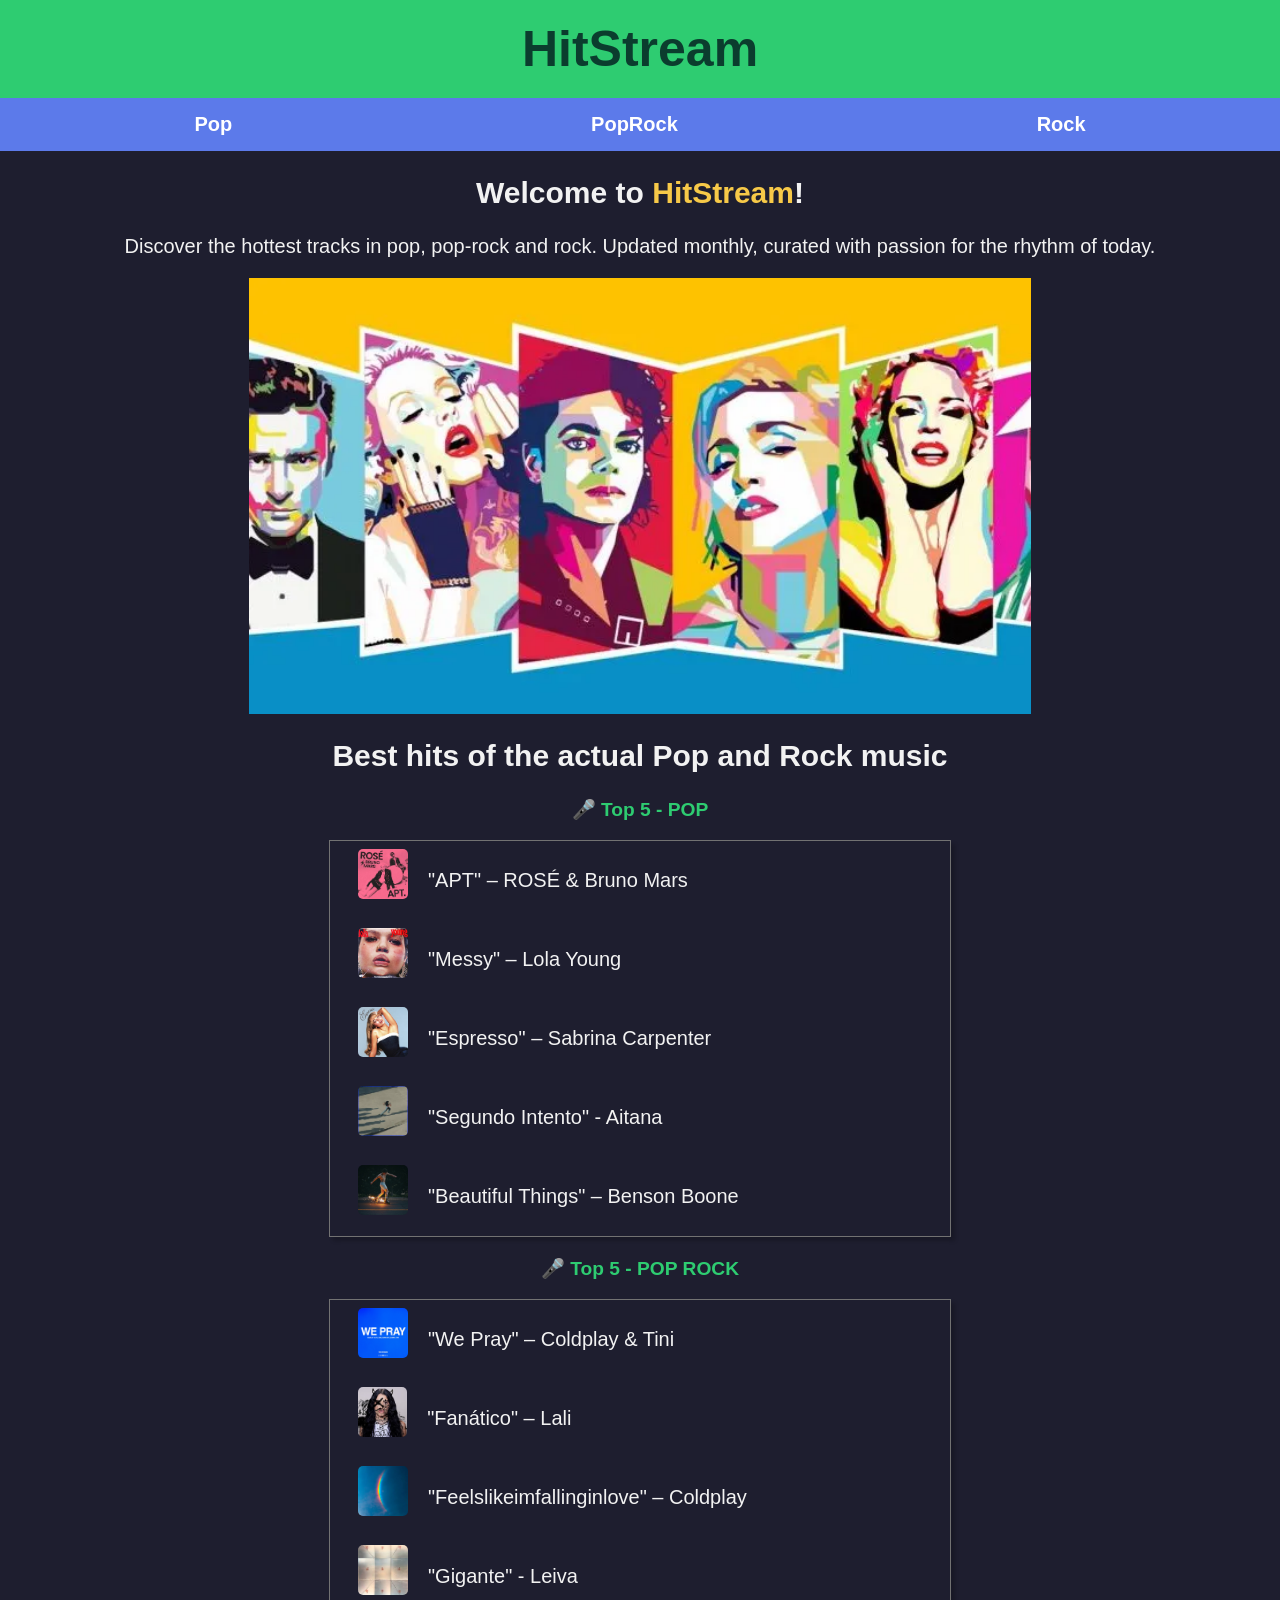
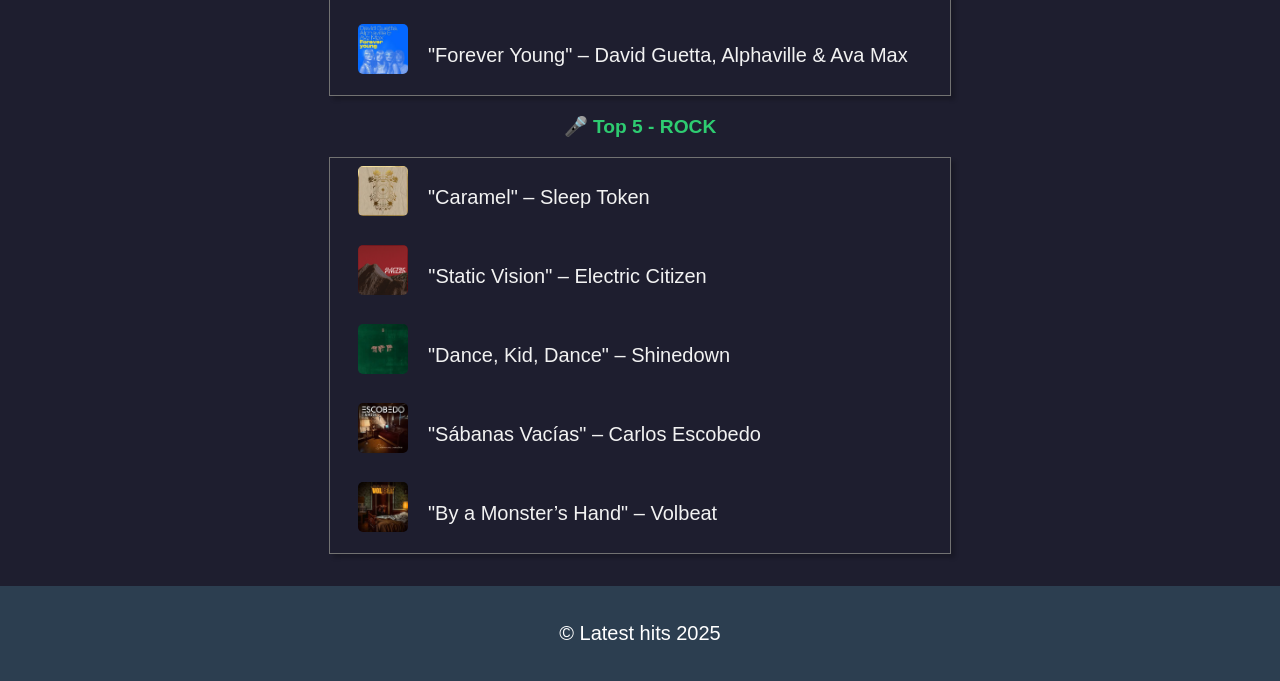
<file: index.html>
<!DOCTYPE html>
<html lang="es">
    <head>
        <meta charset="UTF-8">
        <meta name="viewport" content="width=device-width, initial-scale=1.0">
        <title>HitStream</title>
        <link rel="shortcut icon" href="img/iconoMusica.png" type="image/x-icon">
        <link rel="stylesheet" href="css/styles.css">

    </head>

    <body>
        <header>
            <h1>HitStream</h1>
        </header>
        
        <nav>
            <a href="contenido/pop.html">Pop</a>
            <a href="contenido/popRock.html">PopRock</a>
            <a href="contenido/rock.html">Rock</a>
        </nav>
        
        <main>
            <section id="principal">
                <h2>Welcome to <span class="highlight">HitStream</span>!</h2>
                <p>Discover the hottest tracks in pop, pop-rock and rock. Updated monthly, curated with passion for the rhythm of today.</p>
                <img src="img/Cabecera.jpg" alt="cabecera_pagina_principal" class="imagen_cabecera">
            </section>

            <section id="catalogo">
                <div class="titulos_catalogo">
                    <h2>Best hits of the actual Pop and Rock music</h2>
                    <h3>🎤 Top 5 - POP</h3>
                </div>
                
                <div class="canciones">
                    <!-- Lista de canciones-->
                    <div class="cancion">
                      <img src="img/APT – ROSE and Bruno Mars.jpg" alt="nombre cancion"/> 
                      <p>"APT" – ROSÉ & Bruno Mars</p>
                    </div>
        
                    <div class="cancion">
                        <img src="img/Messy – Lola Young.jpg" alt="nombre cancion"/> 
                        <p>"Messy" – Lola Young</p>
                    </div>

                    <div class="cancion">
                      <img src="img/Espresso – Sabrina Carpenter.jpg" alt="nombre cancion"/> 
                      <p>"Espresso" – Sabrina Carpenter</p>
                    </div>
        
                    <div class="cancion">
                        <img src="img/Segundo Intento - Aitana.jpg" alt="nombre cancion"/> 
                        <p>"Segundo Intento" - Aitana</p>
                    </div>

                    <div class="cancion">
                        <img src="img/Beautiful Things – Benson Boone.jpg" alt="nombre cancion"/> 
                        <p>"Beautiful Things" – Benson Boone</p>
                    </div>
                </div>

                <h3 class="titulos_catalogo">🎤 Top 5 - POP ROCK</h3>
                <div class="canciones">
                    <!-- Lista de canciones-->
                    <div class="cancion">
                      <img src="img/We Pray – Coldplay & Tini.jpg" alt="nombre cancion"/> 
                      <p>"We Pray" – Coldplay & Tini</p>
                    </div>
        
                    <div class="cancion">
                        <img src="img/Fanático – Lali.jpeg" alt="nombre cancion"/> 
                        <p>"Fanático" – Lali</p>
                    </div>

                    <div class="cancion">
                      <img src="img/Feelslikeimfallinginlove – Coldplay.jpg" alt="nombre cancion"/> 
                      <p>"Feelslikeimfallinginlove" – Coldplay</p>
                    </div>
        
                    <div class="cancion">
                        <img src="img/Gigante - Leiva.jpeg" alt="nombre cancion"/> 
                        <p>"Gigante" - Leiva</p>
                    </div>

                    <div class="cancion">
                        <img src="img/Forever Young – David Guetta, Alphaville & Ava Max.jpg" alt="nombre cancion"/> 
                        <p>"Forever Young" – David Guetta, Alphaville & Ava Max</p>
                    </div>
                </div>

                <h3 class="titulos_catalogo">🎤 Top 5 - ROCK</h3>
                <div class="canciones">
                    <!-- Lista de canciones-->
                    <div class="cancion">
                      <img src="img/Caramel – Sleep Token.jpeg" alt="nombre cancion"/> 
                      <p>"Caramel" – Sleep Token</p>
                    </div>
        
                    <div class="cancion">
                        <img src="img/Static Vision – Electric Citizen.png" alt="nombre cancion"/> 
                        <p>"Static Vision" – Electric Citizen</p>
                    </div>

                    <div class="cancion">
                      <img src="img/Dance, Kid, Dance – Shinedown.jpeg" alt="nombre cancion"/> 
                      <p>"Dance, Kid, Dance" – Shinedown</p>
                    </div>
        
                    <div class="cancion">
                        <img src="img/Sábanas Vacías – Carlos Escobedo.jpeg" alt="nombre cancion"/> 
                        <p>"Sábanas Vacías" – Carlos Escobedo</p>
                    </div>

                    <div class="cancion">
                        <img src="img/By a Monster’s Hand – Volbeat.jpeg" alt="nombre cancion"/> 
                        <p>"By a Monster’s Hand" – Volbeat</p>
                    </div>
                </div>
            </section>
        </main>
        
        <footer>
            <p>© Latest hits 2025</p>
        </footer>
    </body>
</html>
</file>
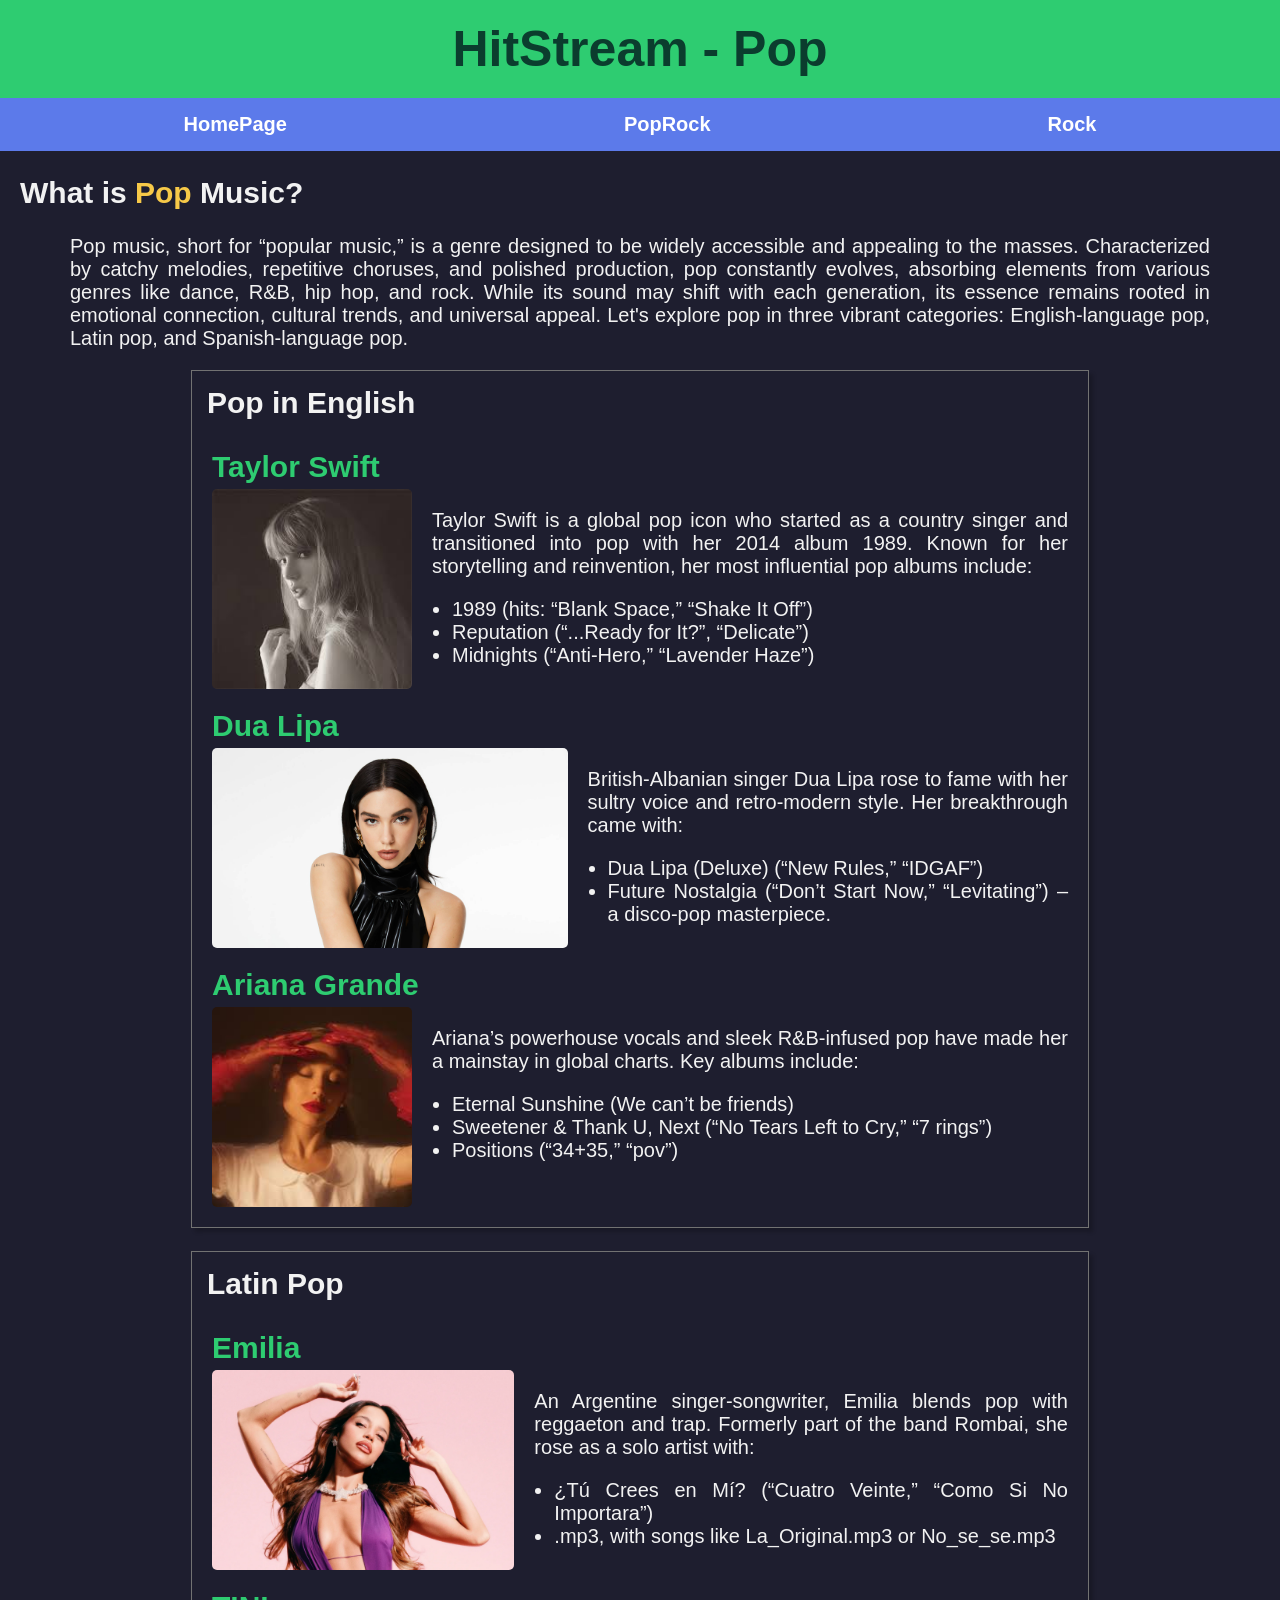
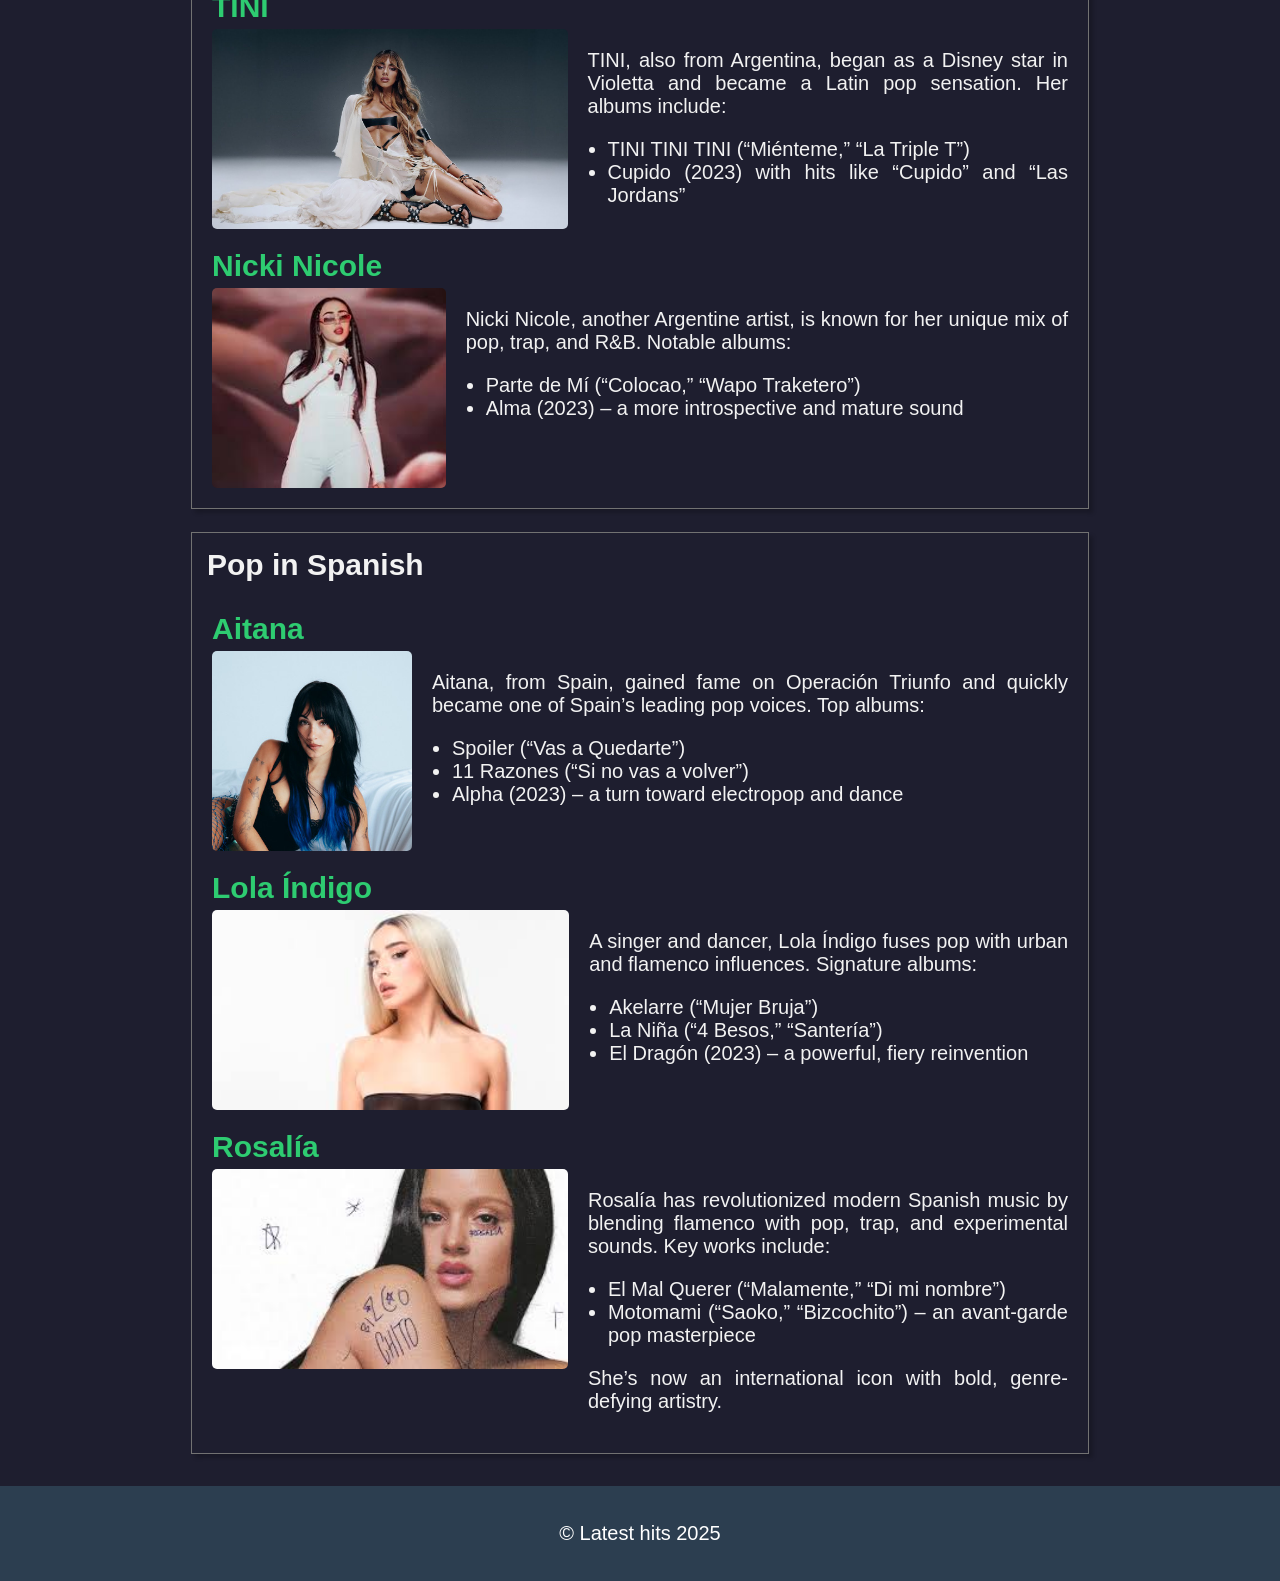
<file: contenido/pop.html>
<!DOCTYPE html>
<html lang="es">
    <head>
        <meta charset="UTF-8">
        <meta name="viewport" content="width=device-width, initial-scale=1.0">
        <title>HitStream - Pop</title>
            <link rel="shortcut icon" href="../img/iconoMusica.png" type="image/x-icon">
            <link rel="stylesheet" href="../css/styles.css">
    </head>

    <body>
        <header>
            <h1>HitStream - Pop</h1>
        </header>
        
        <nav>
            <a href="../index.html">HomePage</a>
            <a href="popRock.html">PopRock</a>
            <a href="rock.html">Rock</a>
        </nav>
        
        <main>
            <section id="introduccion">
                <h2>What is <span class="highlight">Pop</span> Music?</h2>
                <p>
                    Pop music, short for “popular music,” is a genre designed to be widely accessible and appealing to the masses. 
                    Characterized by catchy melodies, repetitive choruses, and polished production, pop constantly evolves, 
                    absorbing elements from various genres like dance, R&B, hip hop, and rock. While its sound may shift 
                    with each generation, its essence remains rooted in emotional connection, cultural trends, and universal appeal. 
                    Let's explore pop in three vibrant categories: English-language pop, Latin pop, and Spanish-language pop.
                </p>
            </section>

            <section id="artistas">
                <h2>Pop in English</h2>

                <div class="artista">
                    <h3>Taylor Swift</h3>

                    <div class="contenido_artista">
                        <img src="../img/taylorSwift.jpg" class="imagen_artista" alt="nombre_artista">
                        <div class="info">
                            <p>
                                Taylor Swift is a global pop icon who started as a country singer and transitioned into pop with 
                                her 2014 album 1989. Known for her storytelling and reinvention, her most influential pop albums include:
                            </p>

                            <ul class="lista_canciones">
                                <li>1989 (hits: “Blank Space,” “Shake It Off”)</li>
                                <li>Reputation (“...Ready for It?”, “Delicate”)</li>
                                <li>Midnights (“Anti-Hero,” “Lavender Haze”)</li>
                            </ul>
                        </div>
                    </div>
                </div>

                <div class="artista">
                    <h3>Dua Lipa</h3>

                    <div class="contenido_artista">
                        <img src="../img/Dua Lipa.jpg" class="imagen_artista" alt="nombre_artista">
                        <div class="info">
                            <p>
                                British-Albanian singer Dua Lipa rose to fame with her sultry voice and retro-modern style. 
                                Her breakthrough came with:

                            </p>

                            <ul class="lista_canciones">
                                <li>Dua Lipa (Deluxe) (“New Rules,” “IDGAF”)</li>
                                <li>Future Nostalgia (“Don’t Start Now,” “Levitating”) – a disco-pop masterpiece.</li>
                            </ul>
                        </div>
                    </div>
                </div>
                
                <div class="artista">
                    <h3>Ariana Grande</h3>

                    <div class="contenido_artista">
                        <img src="../img/arianaGrande.jpg" class="imagen_artista" alt="nombre_artista">
                        <div class="info">
                            <p>
                                Ariana’s powerhouse vocals and sleek R&B-infused pop have made her a mainstay in global 
                                charts. Key albums include:
                            </p>

                            <ul class="lista_canciones">
                                <li>Eternal Sunshine (We can’t be friends)</li>
                                <li>Sweetener & Thank U, Next (“No Tears Left to Cry,” “7 rings”)</li>
                                <li>Positions (“34+35,” “pov”)</li>
                            </ul>
                        </div>
                    </div>
                </div>
            </section> <br>

            <section id="artistas">
                <h2>Latin Pop</h2>

                <div class="artista">
                    <h3>Emilia</h3>

                    <div class="contenido_artista">
                        <img src="../img/emilia.jpg" class="imagen_artista" alt="nombre_artista">
                        <div class="info">
                            <p>
                                An Argentine singer-songwriter, Emilia blends pop with reggaeton and trap. Formerly part 
                                of the band Rombai, she rose as a solo artist with:
                            </p>

                            <ul class="lista_canciones">
                                <li>¿Tú Crees en Mí? (“Cuatro Veinte,” “Como Si No Importara”)</li>
                                <li>.mp3, with songs like La_Original.mp3 or No_se_se.mp3</li>
                            </ul>
                        </div>
                    </div>
                </div>

                <div class="artista">
                    <h3>TINI</h3>

                    <div class="contenido_artista">
                        <img src="../img/tini.jpg" class="imagen_artista" alt="nombre_artista">
                        <div class="info">
                            <p>
                                TINI, also from Argentina, began as a Disney star in Violetta and became a Latin pop sensation. 
                                Her albums include:
                            </p>

                            <ul class="lista_canciones">
                                <li>TINI TINI TINI (“Miénteme,” “La Triple T”)</li>
                                <li>Cupido (2023) with hits like “Cupido” and “Las Jordans”</li>
                            </ul>
                        </div>
                    </div>
                </div>
                
                <div class="artista">
                    <h3>Nicki Nicole</h3>

                    <div class="contenido_artista">
                        <img src="../img/Nicki Nicole.jpg" class="imagen_artista" alt="nombre_artista">
                        <div class="info">
                            <p>
                                Nicki Nicole, another Argentine artist, is known for her unique mix of pop, trap, and R&B. 
                                Notable albums:
                            </p>

                            <ul class="lista_canciones">
                                <li>Parte de Mí (“Colocao,” “Wapo Traketero”)</li>
                                <li>Alma (2023) – a more introspective and mature sound</li>
                            </ul>
                        </div>
                    </div>
                </div>
            </section> <br>

            <section id="artistas">
                <h2>Pop in Spanish</h2>

                <div class="artista">
                    <h3>Aitana</h3>

                    <div class="contenido_artista">
                        <img src="../img/Aitana.jpg" class="imagen_artista" alt="nombre_artista">
                        <div class="info">
                            <p>
                                Aitana, from Spain, gained fame on Operación Triunfo and quickly became one of Spain’s leading 
                                pop voices. Top albums:
                            </p>

                            <ul class="lista_canciones">
                                <li>Spoiler (“Vas a Quedarte”)</li>
                                <li>11 Razones (“Si no vas a volver”)</li>
                                <li>Alpha (2023) – a turn toward electropop and dance</li>
                            </ul>
                        </div>
                    </div>
                </div>

                <div class="artista">
                    <h3>Lola Índigo</h3>

                    <div class="contenido_artista">
                        <img src="../img/Lola Índigo.jpg" class="imagen_artista" alt="nombre_artista">
                        <div class="info">
                            <p>
                                A singer and dancer, Lola Índigo fuses pop with urban and flamenco influences. Signature albums:
                            </p>

                            <ul class="lista_canciones">
                                <li>Akelarre (“Mujer Bruja”)</li>
                                <li>La Niña (“4 Besos,” “Santería”)</li>
                                <li>El Dragón (2023) – a powerful, fiery reinvention</li>
                            </ul>
                        </div>
                    </div>
                </div>
                
                <div class="artista">
                    <h3>Rosalía</h3>

                    <div class="contenido_artista">
                        <img src="../img/Rosalía.jpg" class="imagen_artista" alt="nombre_artista">
                        <div class="info">
                            <p>
                                Rosalía has revolutionized modern Spanish music by blending flamenco with pop, trap, and 
                                experimental sounds. Key works include:
                            </p>

                            <ul class="lista_canciones">
                                <li>El Mal Querer (“Malamente,” “Di mi nombre”)</li>
                                <li>Motomami (“Saoko,” “Bizcochito”) – an avant-garde pop masterpiece</li>
                            </ul>

                            <p>
                                She’s now an international icon with bold, genre-defying artistry.
                            </p>
                        </div>
                    </div>
                </div>
            </section>

        </main>
        

        <footer>
            <p>© Latest hits 2025</p>
        </footer>
    </body>
</html>
</file>
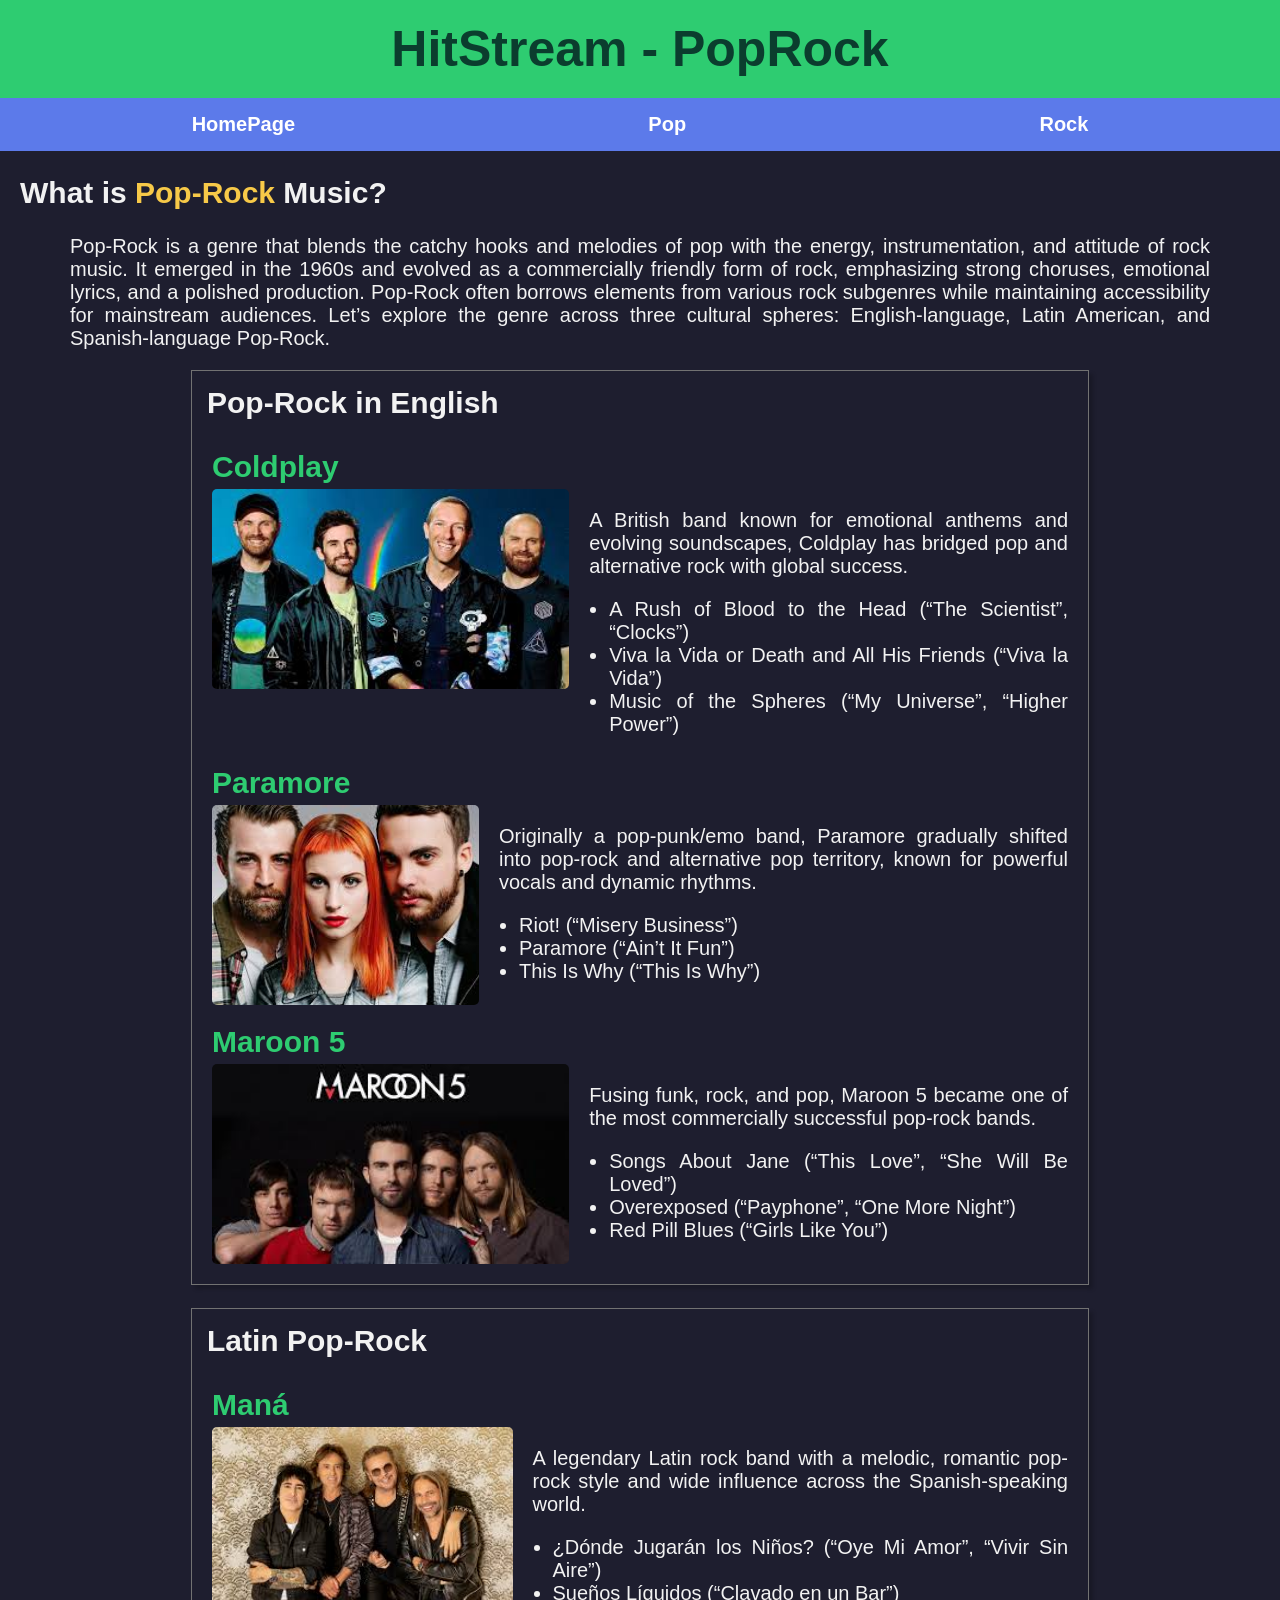
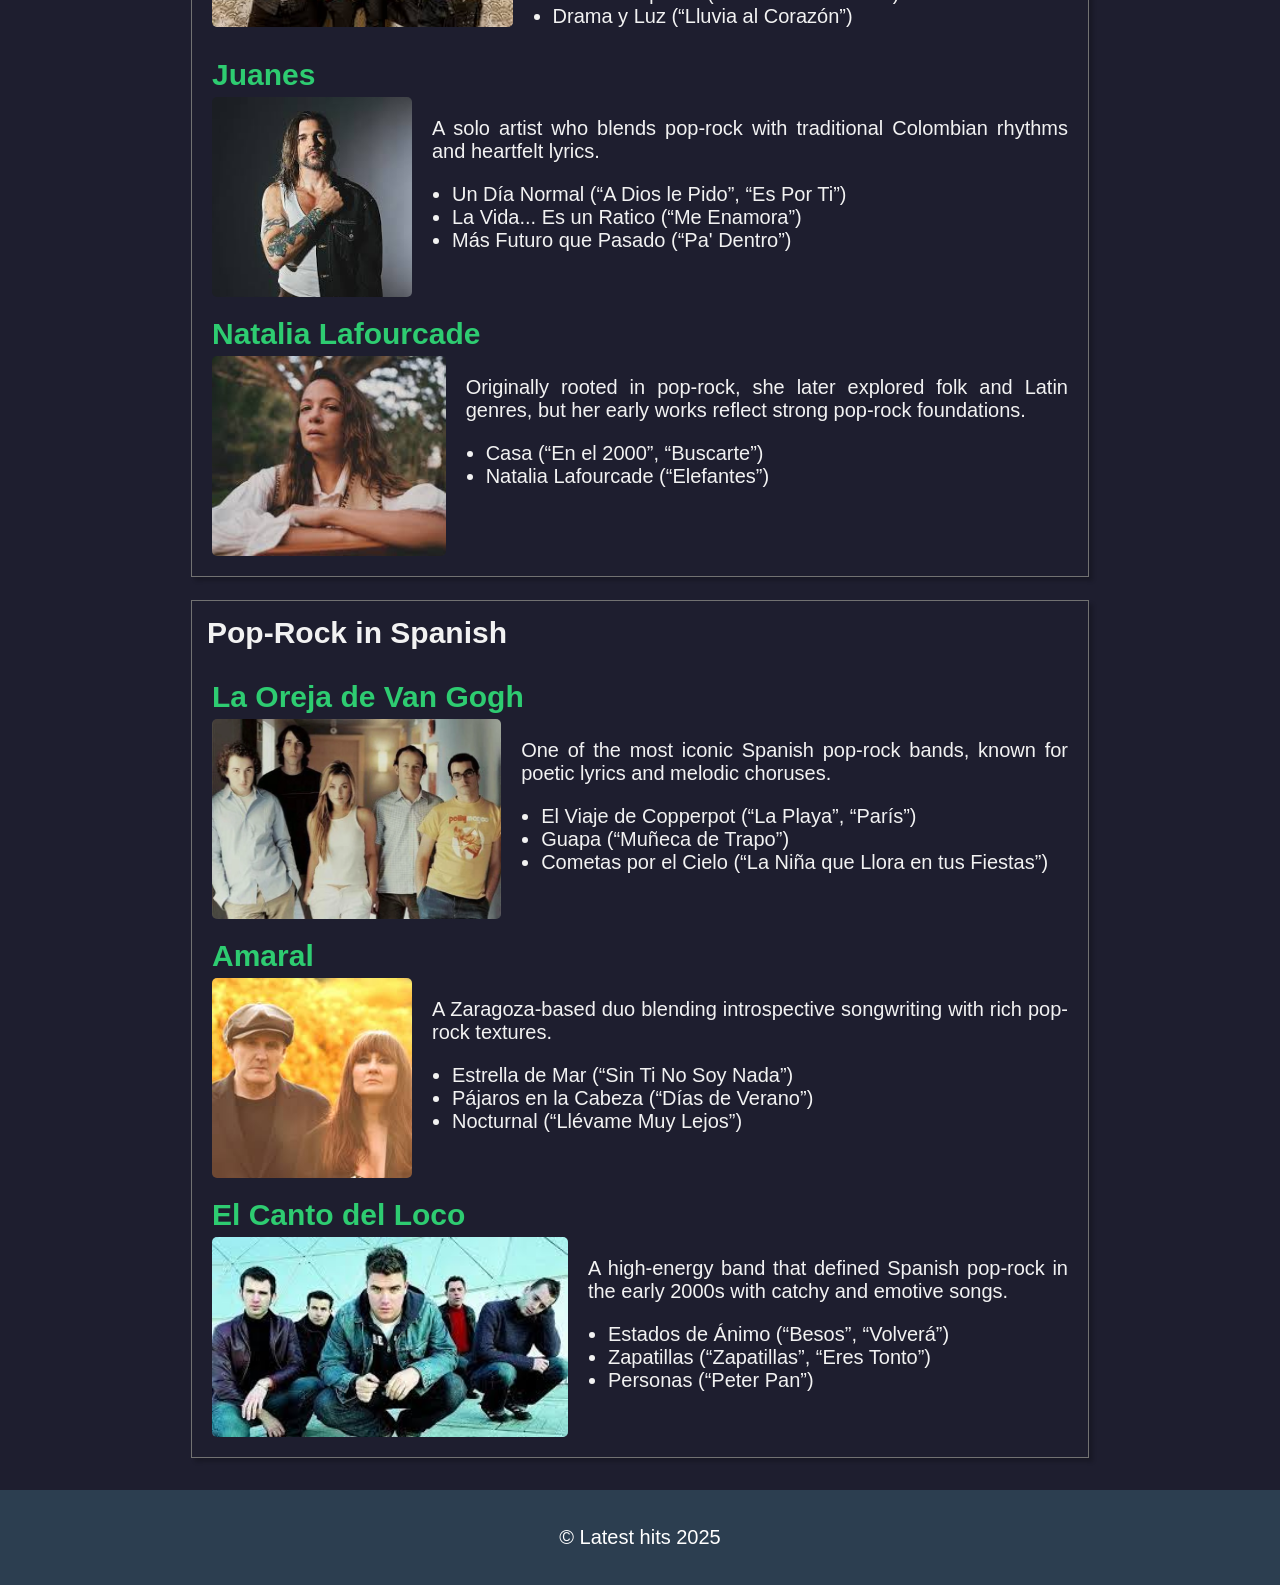
<file: contenido/popRock.html>
<!DOCTYPE html>
<html lang="es">
    <head>
        <meta charset="UTF-8">
        <meta name="viewport" content="width=device-width, initial-scale=1.0">
        <title>HitStream - PopRock</title>
            <link rel="shortcut icon" href="../img/iconoMusica.png" type="image/x-icon">
            <link rel="stylesheet" href="../css/styles.css">
    </head>

    <body>
        <header>
            <h1>HitStream - PopRock</h1>
        </header>
        
        <nav>
            <a href="../index.html">HomePage</a>
            <a href="pop.html">Pop</a>
            <a href="rock.html">Rock</a>
        </nav>
        
        <main>
            <section id="introduccion">
                <h2>What is <span class="highlight">Pop-Rock</span> Music?</h2>
                <p>
                    Pop-Rock is a genre that blends the catchy hooks and melodies of pop with the energy, instrumentation, 
                    and attitude of rock music. It emerged in the 1960s and evolved as a commercially friendly form of rock, 
                    emphasizing strong choruses, emotional lyrics, and a polished production. Pop-Rock often borrows elements 
                    from various rock subgenres while maintaining accessibility for mainstream audiences. Let’s explore the 
                    genre across three cultural spheres: English-language, Latin American, and Spanish-language Pop-Rock.
                </p>
            </section>

            <section id="artistas">
                <h2>Pop-Rock in English</h2>

                <div class="artista">
                    <h3>Coldplay</h3>

                    <div class="contenido_artista">
                        <img src="../img/coldplay.jpg" class="imagen_artista" alt="nombre_artista">
                        <div class="info">
                            <p>
                                A British band known for emotional anthems and evolving soundscapes, Coldplay has bridged 
                                pop and alternative rock with global success.
                            </p>

                            <ul class="lista_canciones">
                                <li>A Rush of Blood to the Head (“The Scientist”, “Clocks”)</li>
                                <li>Viva la Vida or Death and All His Friends (“Viva la Vida”)</li>
                                <li>Music of the Spheres (“My Universe”, “Higher Power”)</li>
                            </ul>
                        </div>
                    </div>
                </div>

                <div class="artista">
                    <h3>Paramore</h3>

                    <div class="contenido_artista">
                        <img src="../img/Paramore.jpg" class="imagen_artista" alt="nombre_artista">
                        <div class="info">
                            <p>
                                Originally a pop-punk/emo band, Paramore gradually shifted into pop-rock and alternative pop 
                                territory, known for powerful vocals and dynamic rhythms.
                            </p>

                            <ul class="lista_canciones">
                                <li>Riot! (“Misery Business”)</li>
                                <li>Paramore (“Ain’t It Fun”)</li>
                                <li>This Is Why (“This Is Why”)</li>
                            </ul>
                        </div>
                    </div>
                </div>
                
                <div class="artista">
                    <h3>Maroon 5</h3>

                    <div class="contenido_artista">
                        <img src="../img/Maroon 5.jpg" class="imagen_artista" alt="nombre_artista">
                        <div class="info">
                            <p>
                                Fusing funk, rock, and pop, Maroon 5 became one of the most commercially successful pop-rock bands.
                            </p>

                            <ul class="lista_canciones">
                                <li>Songs About Jane (“This Love”, “She Will Be Loved”)</li>
                                <li>Overexposed (“Payphone”, “One More Night”)</li>
                                <li>Red Pill Blues (“Girls Like You”)</li>
                            </ul>
                        </div>
                    </div>
                </div>
            </section> <br>

            <section id="artistas">
                <h2>Latin Pop-Rock</h2>

                <div class="artista">
                    <h3>Maná</h3>

                    <div class="contenido_artista">
                        <img src="../img/maná.jpg" class="imagen_artista" alt="nombre_artista">
                        <div class="info">
                            <p>
                                A legendary Latin rock band with a melodic, romantic pop-rock style and wide influence across 
                                the Spanish-speaking world.
                            </p>

                            <ul class="lista_canciones">
                                <li>¿Dónde Jugarán los Niños? (“Oye Mi Amor”, “Vivir Sin Aire”)</li>
                                <li>Sueños Líquidos (“Clavado en un Bar”)</li>
                                <li>Drama y Luz (“Lluvia al Corazón”)</li>
                            </ul>
                        </div>
                    </div>
                </div>

                <div class="artista">
                    <h3>Juanes</h3>

                    <div class="contenido_artista">
                        <img src="../img/Juanes.jpg" class="imagen_artista" alt="nombre_artista">
                        <div class="info">
                            <p>
                                A solo artist who blends pop-rock with traditional Colombian rhythms and heartfelt lyrics.
                            </p>

                            <ul class="lista_canciones">
                                <li>Un Día Normal (“A Dios le Pido”, “Es Por Ti”)</li>
                                <li>La Vida... Es un Ratico (“Me Enamora”)</li>
                                <li>Más Futuro que Pasado (“Pa' Dentro”)</li>
                            </ul>
                        </div>
                    </div>
                </div>
                
                <div class="artista">
                    <h3>Natalia Lafourcade</h3>

                    <div class="contenido_artista">
                        <img src="../img/Natalia Lafourcade.jpg" class="imagen_artista" alt="nombre_artista">
                        <div class="info">
                            <p>
                                Originally rooted in pop-rock, she later explored folk and Latin genres, but her early works 
                                reflect strong pop-rock foundations.
                            </p>

                            <ul class="lista_canciones">
                                <li>Casa (“En el 2000”, “Buscarte”)</li>
                                <li>Natalia Lafourcade (“Elefantes”)</li>
                            </ul>
                        </div>
                    </div>
                </div>
            </section> <br>

            <section id="artistas">
                <h2>Pop-Rock in Spanish</h2>

                <div class="artista">
                    <h3>La Oreja de Van Gogh</h3>

                    <div class="contenido_artista">
                        <img src="../img/La Oreja de Van Gogh.jpg" class="imagen_artista" alt="nombre_artista">
                        <div class="info">
                            <p>
                                One of the most iconic Spanish pop-rock bands, known for poetic lyrics and melodic choruses.
                            </p>

                            <ul class="lista_canciones">
                                <li>El Viaje de Copperpot (“La Playa”, “París”)</li>
                                <li>Guapa (“Muñeca de Trapo”)</li>
                                <li>Cometas por el Cielo (“La Niña que Llora en tus Fiestas”)</li>
                            </ul>
                        </div>
                    </div>
                </div>

                <div class="artista">
                    <h3>Amaral</h3>

                    <div class="contenido_artista">
                        <img src="../img/Amaral.jpg" class="imagen_artista" alt="nombre_artista">
                        <div class="info">
                            <p>
                                A Zaragoza-based duo blending introspective songwriting with rich pop-rock textures.
                            </p>

                            <ul class="lista_canciones">
                                <li>Estrella de Mar (“Sin Ti No Soy Nada”)</li>
                                <li>Pájaros en la Cabeza (“Días de Verano”)</li>
                                <li>Nocturnal (“Llévame Muy Lejos”)</li>
                            </ul>
                        </div>
                    </div>
                </div>
                
                <div class="artista">
                    <h3>El Canto del Loco</h3>

                    <div class="contenido_artista">
                        <img src="../img/El Canto del Loco.jpg" class="imagen_artista" alt="nombre_artista">
                        <div class="info">
                            <p>
                                A high-energy band that defined Spanish pop-rock in the early 2000s with catchy and emotive songs.
                            </p>

                            <ul class="lista_canciones">
                                <li>Estados de Ánimo (“Besos”, “Volverá”)</li>
                                <li>Zapatillas (“Zapatillas”, “Eres Tonto”)</li>
                                <li>Personas (“Peter Pan”)</li>
                            </ul>

                        </div>
                    </div>
                </div>
            </section>

        </main>
        

        <footer>
            <p>© Latest hits 2025</p>
        </footer>
    </body>
</html>
</file>
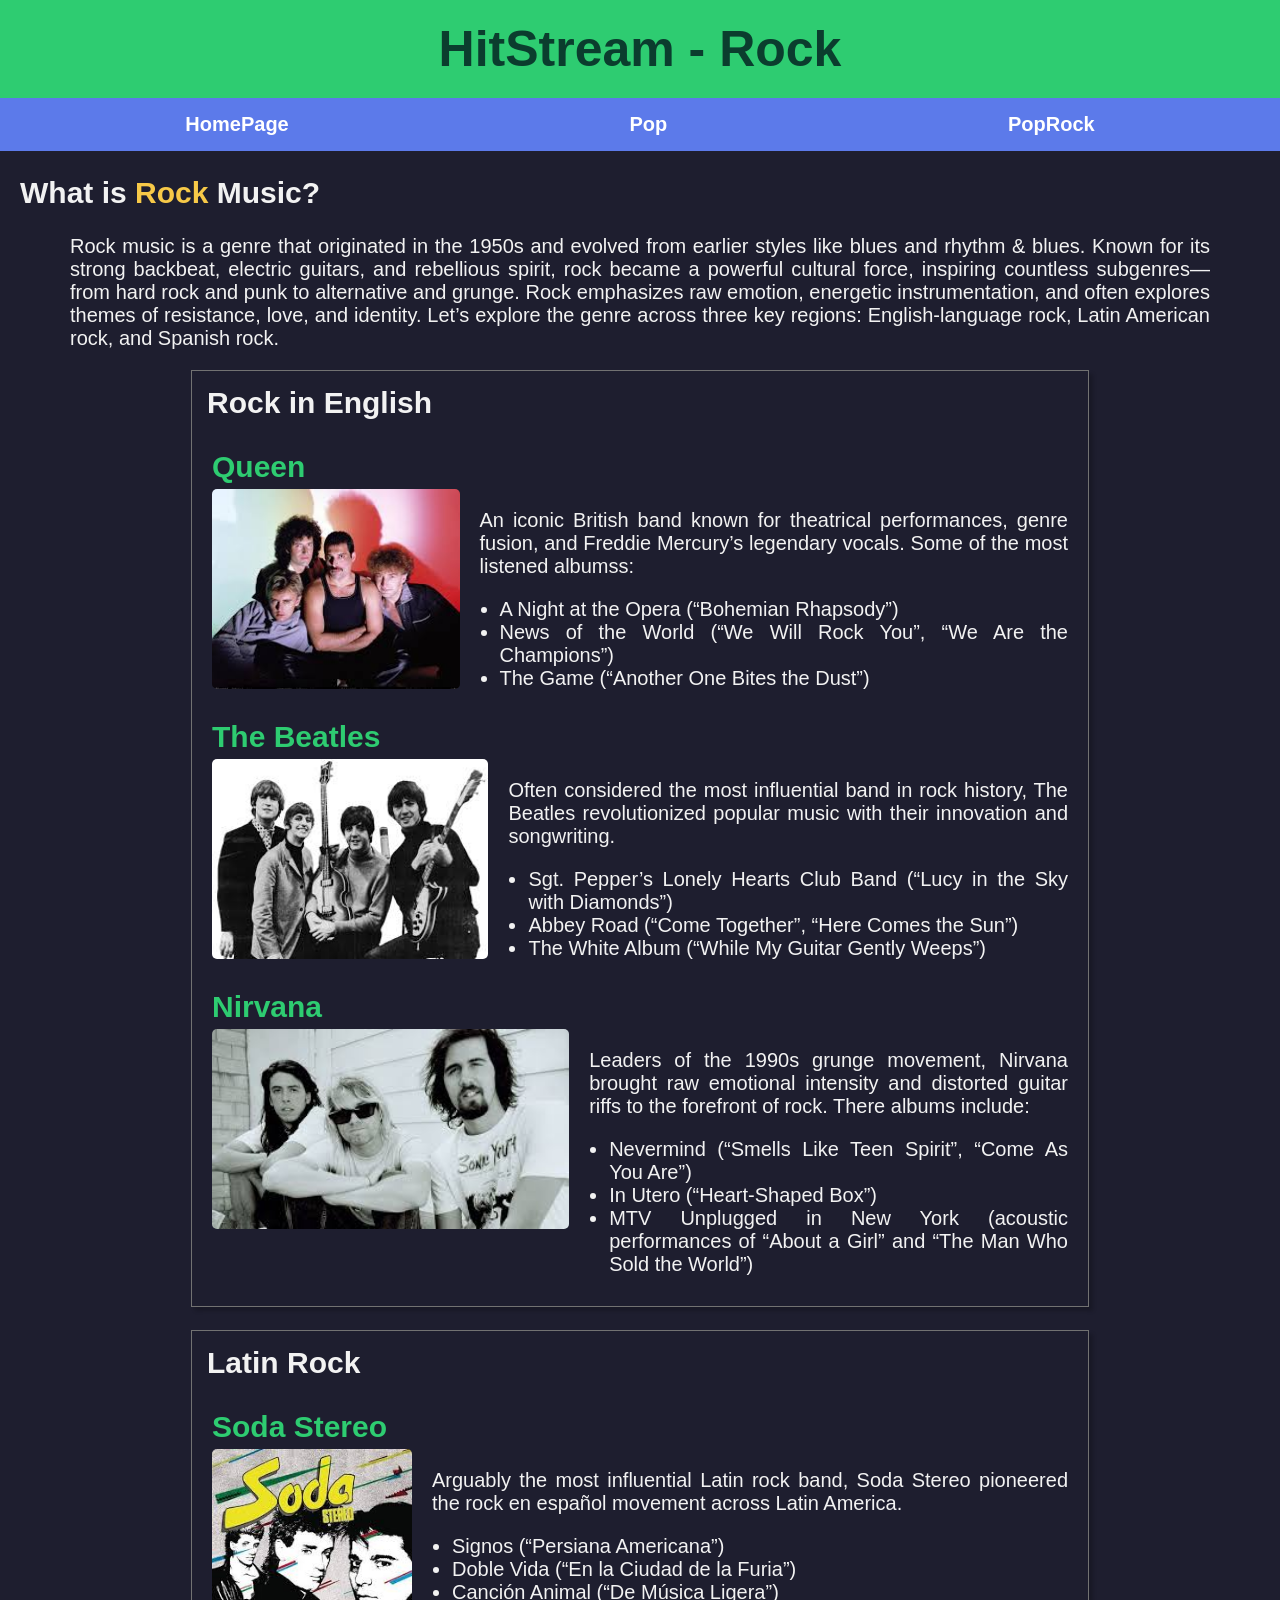
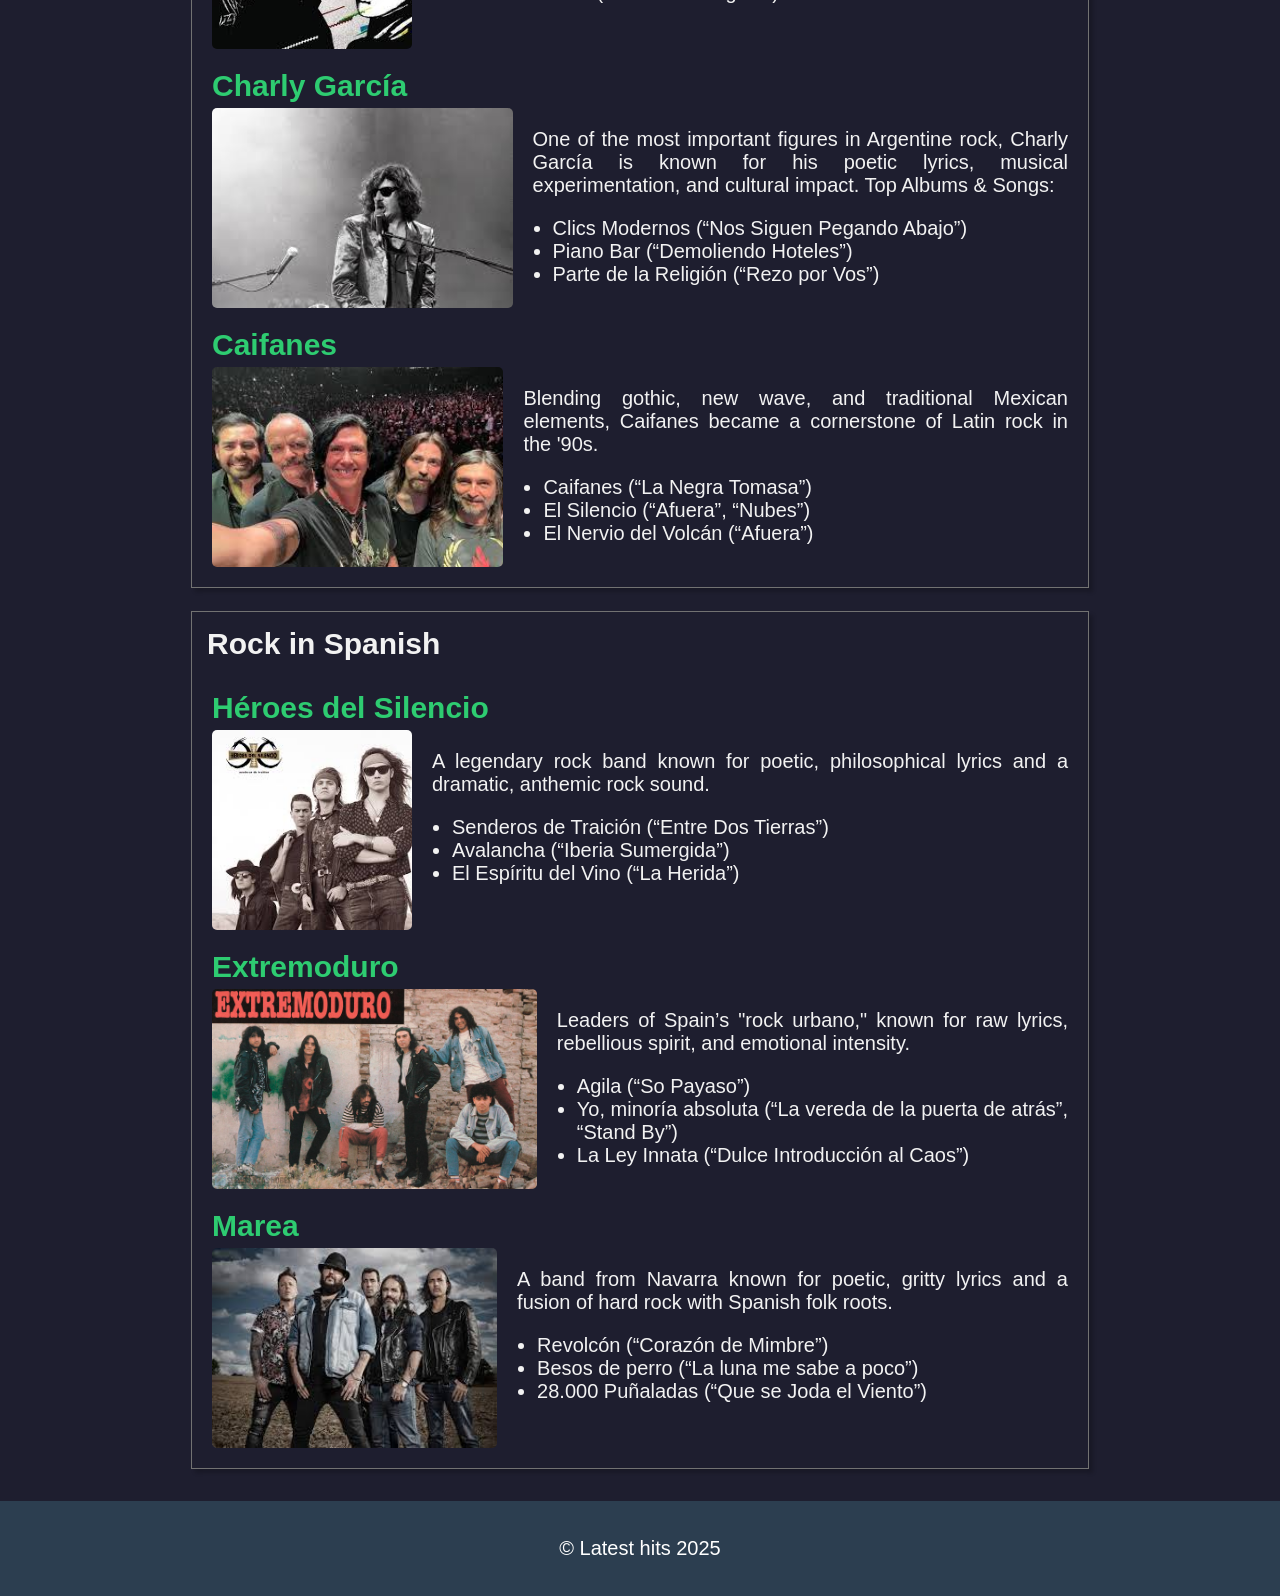
<file: contenido/rock.html>
<!DOCTYPE html>
<html lang="es">
    <head>
        <meta charset="UTF-8">
        <meta name="viewport" content="width=device-width, initial-scale=1.0">
        <title>HitStream - Rock</title>
            <link rel="shortcut icon" href="../img/iconoMusica.png" type="image/x-icon">
            <link rel="stylesheet" href="../css/styles.css">
    </head>

    <body>
        <header>
            <h1>HitStream - Rock</h1>
        </header>
        
        <nav>
            <a href="../index.html">HomePage</a>
            <a href="pop.html">Pop</a>
            <a href="popRock.html">PopRock</a>
        </nav>
        
        <main>
            <section id="introduccion">
                <h2>What is <span class="highlight">Rock</span> Music?</h2>
                <p>
                    Rock music is a genre that originated in the 1950s and evolved from earlier styles like blues and rhythm 
                    & blues. Known for its strong backbeat, electric guitars, and rebellious spirit, rock became a powerful 
                    cultural force, inspiring countless subgenres—from hard rock and punk to alternative and grunge. Rock 
                    emphasizes raw emotion, energetic instrumentation, and often explores themes of resistance, love, and 
                    identity. Let’s explore the genre across three key regions: English-language rock, Latin American rock, 
                    and Spanish rock.
                </p>
            </section>

            <section id="artistas">
                <h2>Rock in English</h2>

                <div class="artista">
                    <h3>Queen</h3>

                    <div class="contenido_artista">
                        <img src="../img/queen.jpg" class="imagen_artista" alt="nombre_artista">
                        <div class="info">
                            <p>
                                An iconic British band known for theatrical performances, genre fusion, and Freddie Mercury’s 
                                legendary vocals. Some of the most listened albumss:
                            </p>

                            <ul class="lista_canciones">
                                <li>A Night at the Opera (“Bohemian Rhapsody”)</li>
                                <li>News of the World (“We Will Rock You”, “We Are the Champions”)</li>
                                <li>The Game (“Another One Bites the Dust”)</li>
                            </ul>
                        </div>
                    </div>
                </div>

                <div class="artista">
                    <h3>The Beatles</h3>

                    <div class="contenido_artista">
                        <img src="../img/the beatles.jpg" class="imagen_artista" alt="nombre_artista">
                        <div class="info">
                            <p>
                                Often considered the most influential band in rock history, The Beatles revolutionized popular 
                                music with their innovation and songwriting.
                            </p>

                            <ul class="lista_canciones">
                                <li>Sgt. Pepper’s Lonely Hearts Club Band (“Lucy in the Sky with Diamonds”)</li>
                                <li>Abbey Road (“Come Together”, “Here Comes the Sun”)</li>
                                <li>The White Album (“While My Guitar Gently Weeps”)</li>
                            </ul>
                        </div>
                    </div>
                </div>
                
                <div class="artista">
                    <h3>Nirvana</h3>

                    <div class="contenido_artista">
                        <img src="../img/nirvana.jpg" class="imagen_artista" alt="nombre_artista">
                        <div class="info">
                            <p>
                                Leaders of the 1990s grunge movement, Nirvana brought raw emotional intensity and distorted guitar 
                                riffs to the forefront of rock. There albums include:
                            </p>

                            <ul class="lista_canciones">
                                <li>Nevermind (“Smells Like Teen Spirit”, “Come As You Are”)</li>
                                <li>In Utero (“Heart-Shaped Box”)</li>
                                <li>MTV Unplugged in New York (acoustic performances of “About a Girl” and “The Man Who Sold the World”)</li>
                            </ul>
                        </div>
                    </div>
                </div>
            </section> <br>

            <section id="artistas">
                <h2>Latin Rock</h2>

                <div class="artista">
                    <h3>Soda Stereo</h3>

                    <div class="contenido_artista">
                        <img src="../img/soda stereo.jpg" class="imagen_artista" alt="nombre_artista">
                        <div class="info">
                            <p>
                                Arguably the most influential Latin rock band, Soda Stereo pioneered the rock en español movement 
                                across Latin America.
                            </p>

                            <ul class="lista_canciones">
                                <li>Signos (“Persiana Americana”)</li>
                                <li>Doble Vida (“En la Ciudad de la Furia”)</li>
                                <li>Canción Animal (“De Música Ligera”)</li>
                            </ul>
                        </div>
                    </div>
                </div>

                <div class="artista">
                    <h3>Charly García</h3>

                    <div class="contenido_artista">
                        <img src="../img/Charly García.jpg" class="imagen_artista" alt="nombre_artista">
                        <div class="info">
                            <p>
                                One of the most important figures in Argentine rock, Charly García is known for his poetic lyrics, 
                                musical experimentation, and cultural impact. Top Albums & Songs:
                            </p>

                            <ul class="lista_canciones">
                                <li>Clics Modernos (“Nos Siguen Pegando Abajo”)</li>
                                <li>Piano Bar (“Demoliendo Hoteles”)</li>
                                <li>Parte de la Religión (“Rezo por Vos”)</li>
                            </ul>
                        </div>
                    </div>
                </div>
                
                <div class="artista">
                    <h3>Caifanes</h3>

                    <div class="contenido_artista">
                        <img src="../img/Caifanes.jpg" class="imagen_artista" alt="nombre_artista">
                        <div class="info">
                            <p>
                                Blending gothic, new wave, and traditional Mexican elements, Caifanes became a cornerstone of 
                                Latin rock in the '90s.
                            </p>

                            <ul class="lista_canciones">
                                <li>Caifanes (“La Negra Tomasa”)</li>
                                <li>El Silencio (“Afuera”, “Nubes”)</li>
                                <li>El Nervio del Volcán (“Afuera”)</li>
                            </ul>
                        </div>
                    </div>
                </div>
            </section> <br>

            <section id="artistas">
                <h2>Rock in Spanish</h2>

                <div class="artista">
                    <h3>Héroes del Silencio</h3>

                    <div class="contenido_artista">
                        <img src="../img/Héroes del Silencio.jpg" class="imagen_artista" alt="nombre_artista">
                        <div class="info">
                            <p>
                                A legendary rock band known for poetic, philosophical lyrics and a dramatic, anthemic rock sound.
                            </p>

                            <ul class="lista_canciones">
                                <li>Senderos de Traición (“Entre Dos Tierras”)</li>
                                <li>Avalancha (“Iberia Sumergida”)</li>
                                <li>El Espíritu del Vino (“La Herida”)</li>
                            </ul>
                        </div>
                    </div>
                </div>

                <div class="artista">
                    <h3>Extremoduro</h3>

                    <div class="contenido_artista">
                        <img src="../img/extremoduro.jpg" class="imagen_artista" alt="nombre_artista">
                        <div class="info">
                            <p>
                                Leaders of Spain’s "rock urbano," known for raw lyrics, rebellious spirit, and emotional intensity. 
                            </p>

                            <ul class="lista_canciones">
                                <li>Agila (“So Payaso”)</li>
                                <li>Yo, minoría absoluta (“La vereda de la puerta de atrás”, “Stand By”)</li>
                                <li>La Ley Innata (“Dulce Introducción al Caos”)</li>
                            </ul>
                        </div>
                    </div>
                </div>
                
                <div class="artista">
                    <h3>Marea</h3>

                    <div class="contenido_artista">
                        <img src="../img/marea.jpg" class="imagen_artista" alt="nombre_artista">
                        <div class="info">
                            <p>
                                A band from Navarra known for poetic, gritty lyrics and a fusion of hard rock with Spanish folk roots.
                            </p>

                            <ul class="lista_canciones">
                                <li>Revolcón (“Corazón de Mimbre”)</li>
                                <li>Besos de perro (“La luna me sabe a poco”)</li>
                                <li>28.000 Puñaladas (“Que se Joda el Viento”)</li>
                            </ul>

                        </div>
                    </div>
                </div>
            </section>

        </main>
        

        <footer>
            <p>© Latest hits 2025</p>
        </footer>
    </body>
</html>
</file>
<file: css/styles.css>
/* Fuente personalizada */
@import url('https://fonts.googleapis.com/css2?family=Montserrat:wght@500&display=swap');

body {
    margin: 0;
    font-family: 'Segoe UI', Tahoma, Geneva, Verdana, sans-serif;
    background-color: #1E1E2F;
    color: #F2F2F2;
    font-size: 20px;
}

header {
    background-color: #2ECC71;
    padding: 20px;
    text-align: center;
    font-weight: bold;
    color: #0B3D2E;
}

header h1 {
    margin: 0;
    font-size: 2.5em;
}

h3 {
    font-size: 1.2rem;
    color: #2ECC71;
}

nav {
    background-color: #5C7AEA;
    display: flex;
    justify-content: space-around;
    padding: 15px;
    position: sticky;
    top: 0;
    left: 0;
}

nav a {
    color: white;
    text-decoration: none;
    margin: 0 15px;
    font-weight: bold;
}

nav a:hover {
    color: #F7C948;
}

section {
    margin: 20px;
    text-align: justify;
}

#principal{
    text-align: center;
}

.titulos_catalogo{
    text-align: center;
}

.imagen_cabecera{
    display: block;
    margin: 0 auto;
    width: 63%;
}

#introduccion p{
    margin-left: 50px;
    margin-right: 50px;
}

.canciones {
    border: 1px solid rgb(114, 114, 114);
    width: 50%;
    margin: 0 auto;
    box-shadow: 4px 4px 4px rgba(0, 0, 0, 0.2);
}

.cancion {
    /* border-bottom: 1px solid #000; */
    padding: 8px;
    display: flex;
}

.cancion p{
  margin-left: 20px;
  font-size: 20px;
}

.cancion p:hover {
    font-weight: bold;
    color:#2ECC71;
}
  
.cancion img {
    /* width: 50px; */
    margin-left: 20px;
    height: 50px; 
    border-radius: 5px;
}

.highlight {
    color: #F7C948;
}

#artistas{
    border: 1px solid rgb(114, 114, 114);
    width: 70%;
    margin: auto;
    box-shadow: 4px 4px 4px rgba(0, 0, 0, 0.2);
}

#artistas h2{
    padding: 10px;
    margin: 5px;
}

.artista {
    margin: 20px;
}

.artista h3 {
    margin-top: 0;
    margin-bottom: 5px;
    font-size: 1.5em;
}

.contenido_artista {
    display: flex;
    flex-direction: row;
    gap: 20px;
    align-items: flex-start;
    flex-wrap: wrap;
    text-align: justify;
}

.imagen_artista {
    height: 200px;
    width: auto;
    flex-shrink: 0;
    border-radius: 5px;
}

.info {
    flex: 1;
    min-width: 250px;
}

.lista_canciones {
    margin: 10px 0;
    padding-left: 20px;
}

.contenedor_imagen {
    display: flex;
    flex-direction: column;
    align-items: center;
    max-width: 200px;
    text-align: center;
}

footer {
    background-color: #2c3e50;
    color: white;
    text-align: center;
    padding: 1rem;
    margin-top: 2rem;
}
</file>
